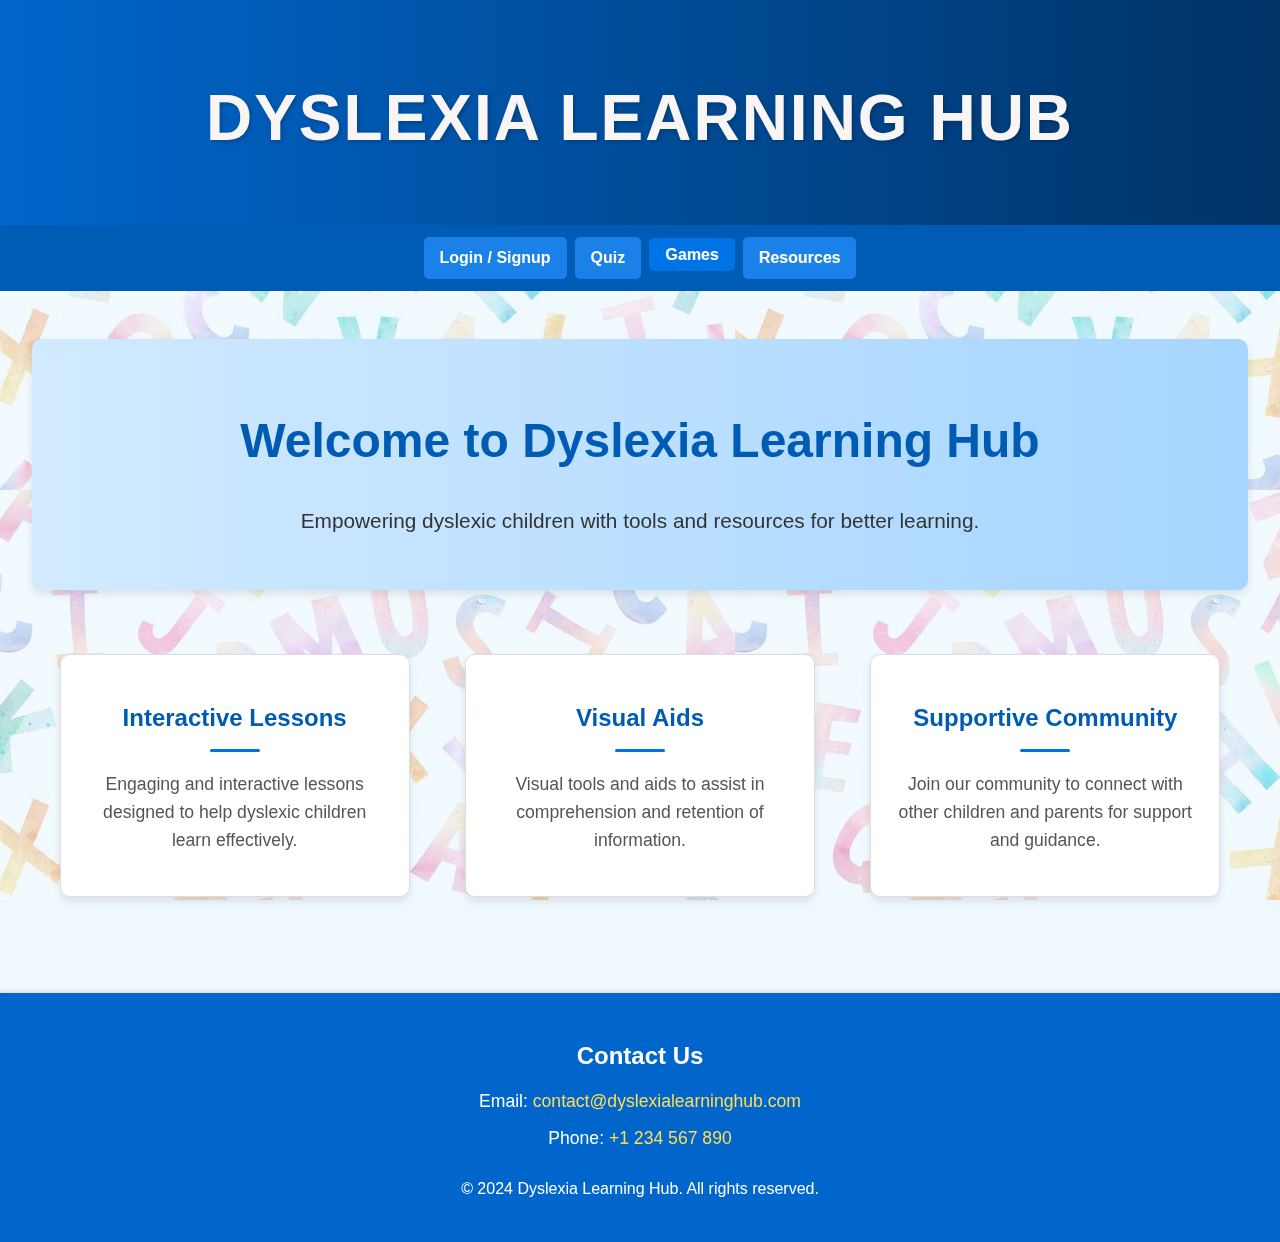
<file: Landing Page/index.html>
<!DOCTYPE html>
<html lang="en">
<head>
    <meta charset="UTF-8">
    <meta name="viewport" content="width=device-width, initial-scale=1.0">
    <title>Dyslexia Learning Hub</title>
    <link rel="stylesheet" href="styles.css">
</head>
<body>
    <header>
        <h1>Dyslexia Learning Hub</h1>
    </header>
    <nav>
        <a href="http://localhost:5500/sign%20in/">Login / Signup</a>
        <a href="http://localhost:5500/Quiz/">Quiz</a>
        <div class="dropdown">
            <a href="#">Games</a>
            <div class="dropdown-content">
                <a href="http://localhost:5500/flipme/">FlipMe</a>
                <a href="http://localhost:5500/Writing/">Writing</a>
                <a href="http://localhost:5500/Spelling/">Spelling</a>
            </div>
        </div>
        <a href="#resources">Resources</a>
    </nav>
    <main>
        <section class="hero">
            <h1>Welcome to Dyslexia Learning Hub</h1>
            <p class="accessible-font">Empowering dyslexic children with tools and resources for better learning.</p>
        </section>
        <section class="features" id="features">
            <div class="feature">
                <h2>Interactive Lessons</h2>
                <p>Engaging and interactive lessons designed to help dyslexic children learn effectively.</p>
            </div>
            <div class="feature">
                <h2>Visual Aids</h2>
                <p>Visual tools and aids to assist in comprehension and retention of information.</p>
            </div>
            <div class="feature">
                <h2>Supportive Community</h2>
                <p>Join our community to connect with other children and parents for support and guidance.</p>
            </div>
        </section>
    </main>
    <footer>
        <section class="contact" id="contact">
            <h2>Contact Us</h2>
            <p>Email: <a href="mailto:contact@dyslexialearninghub.com">contact@dyslexialearninghub.com</a></p>
            <p>Phone: <a href="tel:+1234567890">+1 234 567 890</a></p>
        </section>
        <p>&copy; 2024 Dyslexia Learning Hub. All rights reserved.</p>
    </footer>
</body>
</html>
</file>
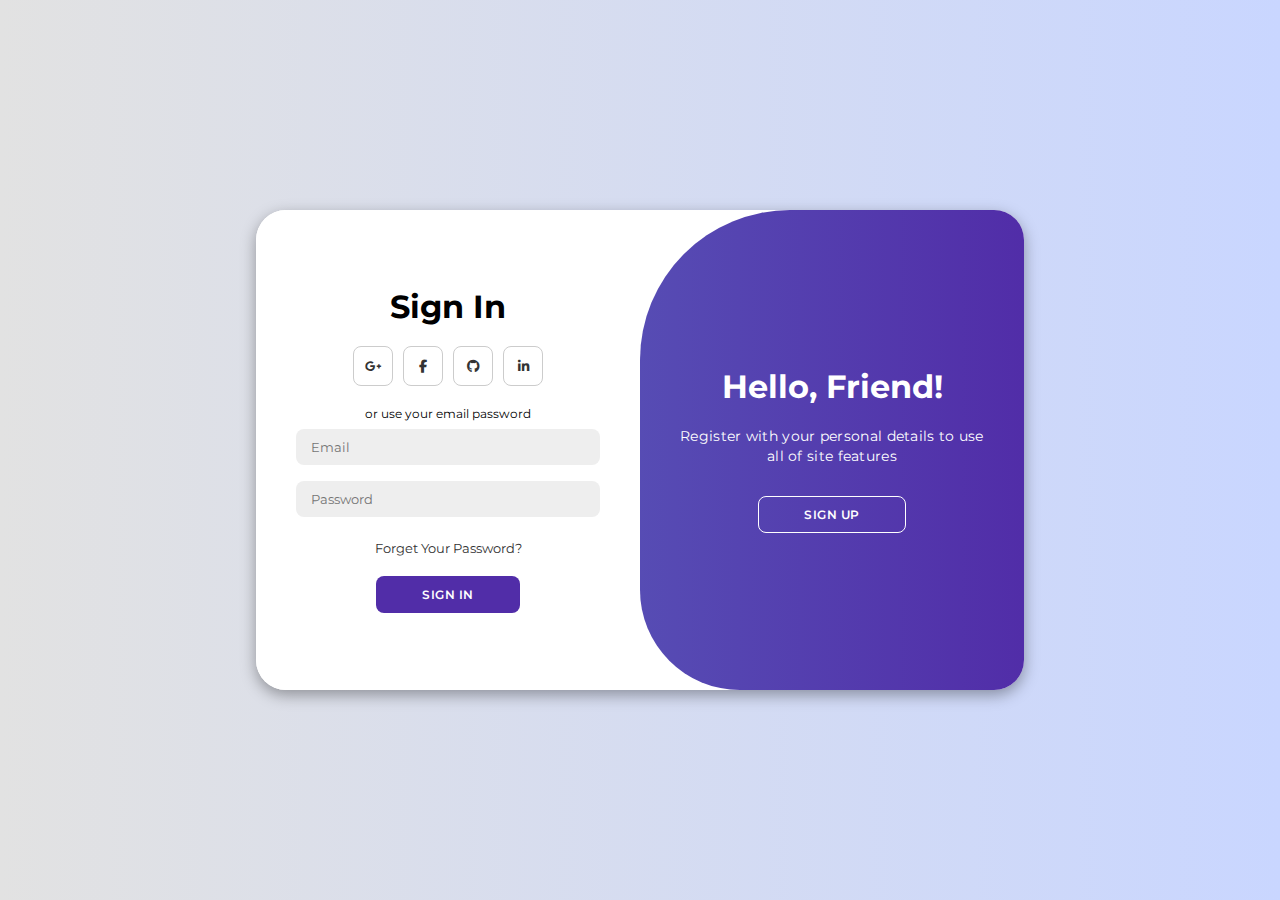
<file: sign in/index.html>
<!DOCTYPE html>
<html lang="en">

<head>
    <meta charset="UTF-8">
    <meta name="viewport" content="width=device-width, initial-scale=1.0">
    <link rel="stylesheet" href="https://cdnjs.cloudflare.com/ajax/libs/font-awesome/6.4.2/css/all.min.css">
    <link rel="stylesheet" href="style.css">
    <title>Modern Login Page | AsmrProg</title>
</head>

<body>

    <div class="container" id="container">
        <div class="form-container sign-up">
            <form action="server.php" method="post">
                <h1>Create Account</h1>
                <div class="social-icons">
                    <a href="#" class="icon"><i class="fa-brands fa-google-plus-g"></i></a>
                    <a href="#" class="icon"><i class="fa-brands fa-facebook-f"></i></a>
                    <a href="#" class="icon"><i class="fa-brands fa-github"></i></a>
                    <a href="#" class="icon"><i class="fa-brands fa-linkedin-in"></i></a>
                </div>
                <span>or use your email for registeration</span>
                <input type="text" placeholder="Name" name="name" />
                <input type="email" placeholder="Email" name="email" />
                <input type="password" placeholder="Password" name="password" />
                <button>Sign Up</button>
            </form>
        </div>
        <div class="form-container sign-in">
            <form>
                <h1>Sign In</h1>
                <div class="social-icons">
                    <a href="#" class="icon"><i class="fa-brands fa-google-plus-g"></i></a>
                    <a href="#" class="icon"><i class="fa-brands fa-facebook-f"></i></a>
                    <a href="#" class="icon"><i class="fa-brands fa-github"></i></a>
                    <a href="#" class="icon"><i class="fa-brands fa-linkedin-in"></i></a>
                </div>
                <span>or use your email password</span>
                <input type="email" placeholder="Email" name="email" />
                <input type="password" placeholder="Password" name="password" />
                <a href="#">Forget Your Password?</a>
                <button>Sign In</button>
            </form>
        </div>
        <div class="toggle-container">
            <div class="toggle">
                <div class="toggle-panel toggle-left">
                    <h1>Welcome Back!</h1>
                    <p>Enter your personal details to use all of site features</p>
                    <button class="hidden" id="login">Sign In</button>
                </div>
                <div class="toggle-panel toggle-right">
                    <h1>Hello, Friend!</h1>
                    <p>Register with your personal details to use all of site features</p>
                    <button class="hidden" id="register">Sign Up</button>
                </div>
            </div>
        </div>
    </div>

    <script src="script.js"></script>
</body>

</html>
</file>
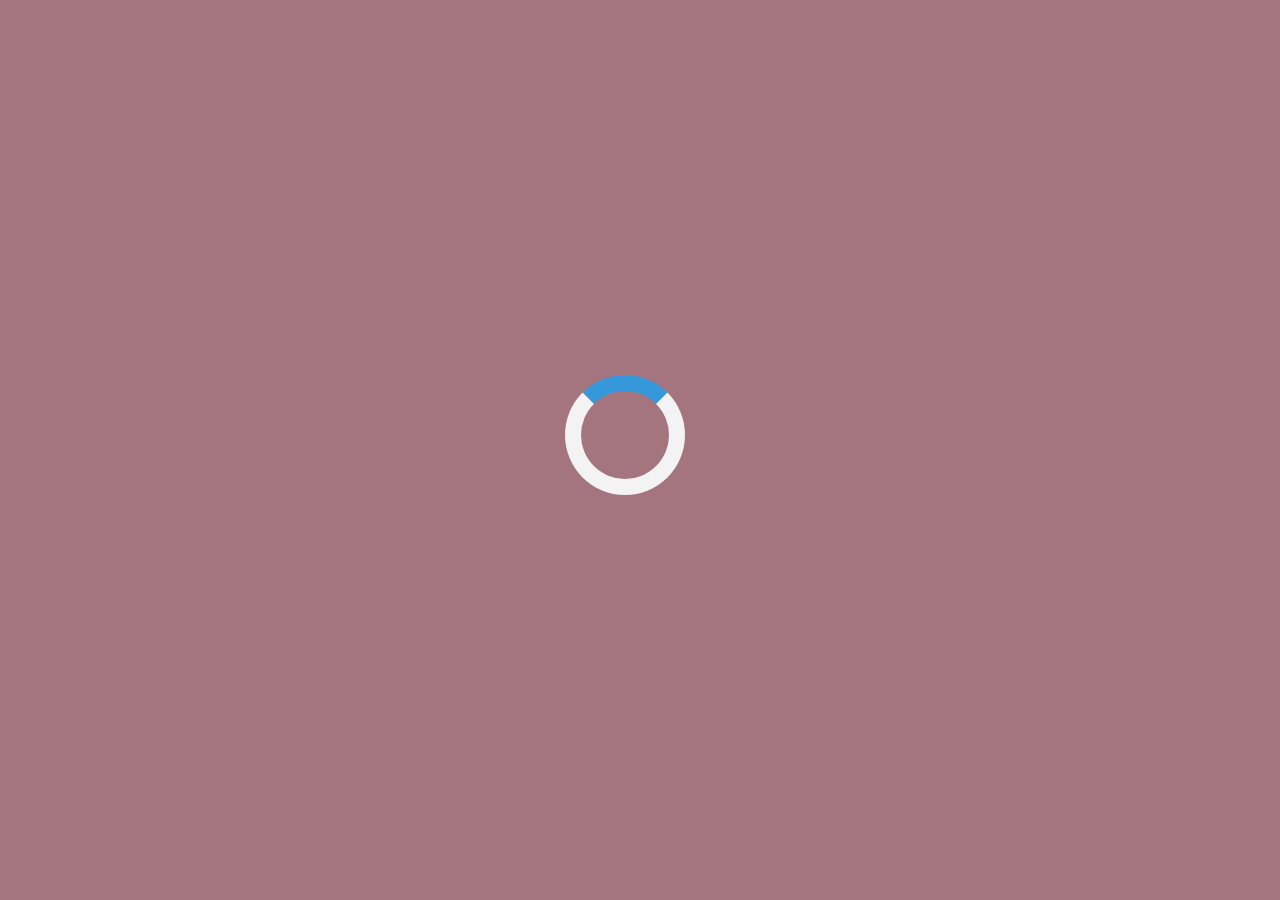
<file: flipme/images/index.html>
<!DOCTYPE html>
<html>
  <head>
    <meta charset="UTF-8" />
    <title>FlipOut - Do You Trust Your Memory</title>
    <link rel="icon" href="gamelogo.png" sizes="16x16" type="image/png" />
    <link
      rel="stylesheet"
      href="https://stackpath.bootstrapcdn.com/bootstrap/4.5.0/css/bootstrap.min.css"
    />
    <link rel="stylesheet" href="styles.css" />
  </head>
  <body>
    <div id="loader-background">
      <div id="loader"></div>
    </div>
    <div class="gameContainer">
      <div class="container" style="padding: 10px; margin-top: -50px;">
        <h3 class="text-left text-white">Do You Trust Your Memory ?</h3>
        <div id="playAgain">
          <button onclick="playAgain()" type="button" class="btn btn-warning">Play Again</button>
        </div>
      </div>
      <div class="container row">
        <h6 class="col text-left text-white">High Score <span id="highScore" class="badge badge-primary">0</span></h6>
        <h6 class="col text-center text-white">Chances Left <span id="chancesLeft" class="badge badge-danger">0</span></h6>
        <h6 class="col text-right text-white">Your Points <span id="points" class="badge badge-success">0</span></h6>
      </div>
      <div class="card" data-image="spiderman">
        <img src="spiderman.jpg" class="front" alt="spideman" />
        <img src="gamelogo.png" class="back" alt="gamelogo" />
      </div>
      <div class="card" data-image="spiderman">
        <img src="spiderman.jpg" class="front" alt="spideman" />
        <img src="gamelogo.png" class="back" alt="gamelogo" />
      </div>
      <div class="card" data-image="fruits">
        <img src="fruits.jpg" class="front" alt="fruits" />
        <img src="gamelogo.png" class="back" alt="gamelogo" />
      </div>
      <div class="card" data-image="fruits">
        <img src="fruits.jpg" class="front" alt="fruits" />
        <img src="gamelogo.png" class="back" alt="gamelogo" />
      </div>
      <div class="card" data-image="tree">
        <img src="tree.jpg" class="front" alt="tree" />
        <img src="gamelogo.png" class="back" alt="gamelogo" />
      </div>
      <div class="card" data-image="tree">
        <img src="tree.jpg" class="front" alt="tree" />
        <img src="gamelogo.png" class="back" alt="gamelogo" />
      </div>
      <div class="card" data-image="elephant">
        <img src="elephant.jpg" class="front" alt="elephant" />
        <img src="gamelogo.png" class="back" alt="gamelogo" />
      </div>
      <div class="card" data-image="elephant">
        <img src="elephant.jpg" class="front" alt="elephant" />
        <img src="gamelogo.png" class="back" alt="gamelogo" />
      </div>
      <div class="card" data-image="mrbean">
        <img src="mrbean.jpg" class="front" alt="mrbean" />
        <img src="gamelogo.png" class="back" alt="gamelogo" />
      </div>
      <div class="card" data-image="mrbean">
        <img src="mrbean.jpg" class="front" alt="mrbean" />
        <img src="gamelogo.png" class="back" alt="gamelogo" />
      </div>
      <div class="card" data-image="lollipop">
        <img src="lollipop.jpg" class="front" alt="lollipop" />
        <img src="gamelogo.png" class="back" alt="gamelogo" />
      </div>
      <div class="card" data-image="lollipop">
        <img src="lollipop.jpg" class="front" alt="lollipop" />
        <img src="gamelogo.png" class="back" alt="gamelogo" />
      </div>
      <div class="card" data-image="parrot">
        <img src="parrot.jpg" class="front" alt="parrot" />
        <img src="gamelogo.png" class="back" alt="gamelogo" />
      </div>
      <div class="card" data-image="parrot">
        <img src="parrot.jpg" class="front" alt="parrot" />
        <img src="gamelogo.png" class="back" alt="gamelogo" />
      </div>
      <div class="card" data-image="aeroplane">
        <img src="aeroplane.jpg" class="front" alt="aeroplane" />
        <img src="gamelogo.png" class="back" alt="gamelogo" />
      </div>
      <div class="card" data-image="aeroplane">
        <img src="aeroplane.jpg" class="front" alt="aeroplane" />
        <img src="gamelogo.png" class="back" alt="gamelogo" />
      </div>
    </div>
    <div class="container" id="gameOver">
      <div class="alert alert-warning text-center">
        <strong id="game-over-text">Game Over !</strong>
      </div>
    </div>
    <script src="script.js"></script>
  </body>
</html>
</file>
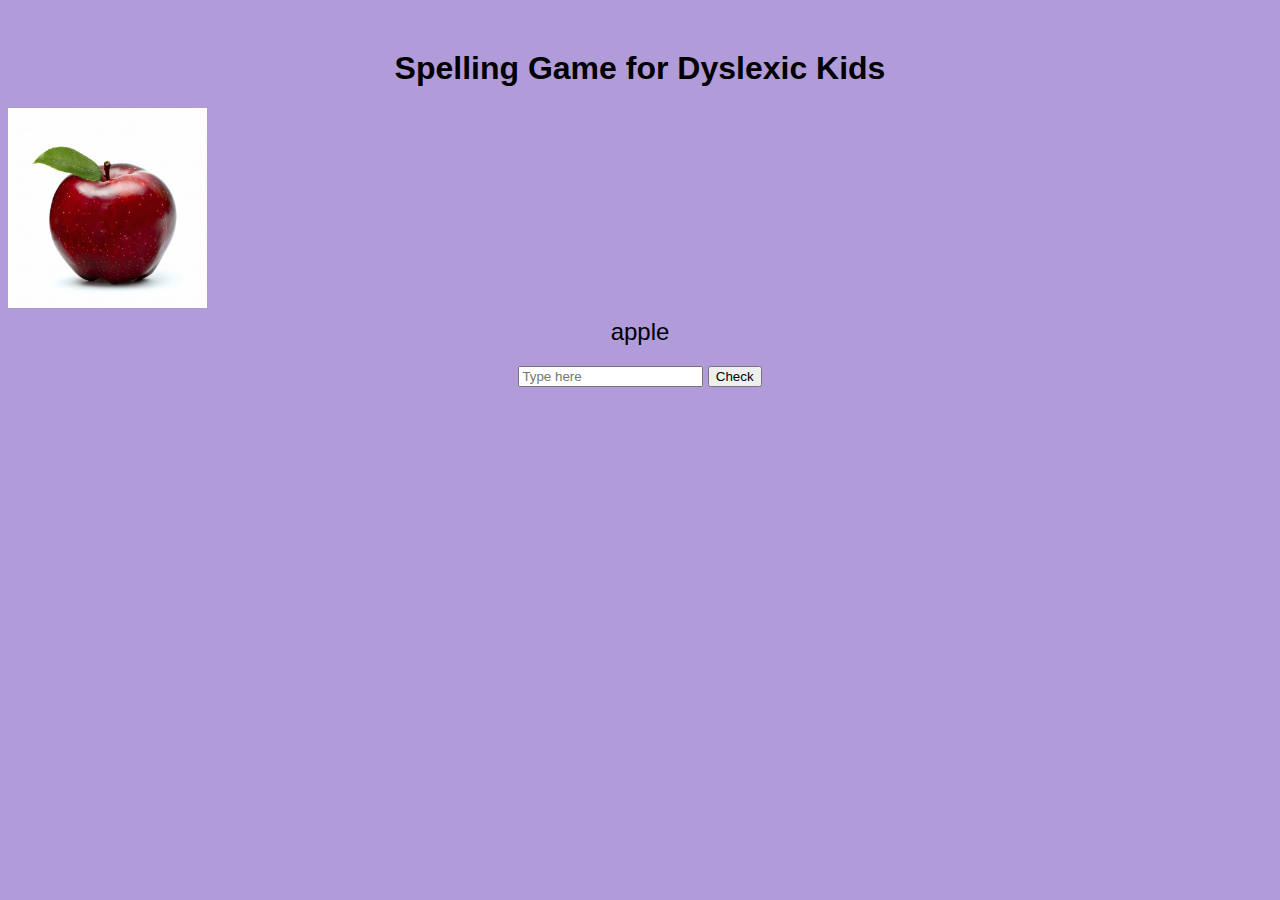
<file: Spelling/Images/index.html>
<!DOCTYPE html>
<html lang="en">
<head>
    <meta charset="UTF-8">
    <meta name="viewport" content="width=device-width, initial-scale=1.0">
    <title>Spelling Game for Dyslexic Kids</title>
    <link rel="stylesheet" href="styles.css">
</head>
<body>
    <div class="container">
        <h1>Spelling Game for Dyslexic Kids</h1>
        <div id="word-container">
            <img id="word-img" src="" alt="Word Image">
            <span id="word"></span>
        </div>
        <input type="text" id="userInput" placeholder="Type here" autocomplete="off">
        <button id="checkBtn">Check</button>
        <p id="result"></p>
    </div>

    <script src="script.js"></script>
</body>
</html>
</file>
<file: Landing Page/styles.css>
body {
    font-family: 'Helvetica Neue', Arial, sans-serif;
    line-height: 1.6;
    color: #333;
    padding: 0;
    margin: 0;
    background: #f0f8ff;
    position: relative;
    overflow-x: hidden;
}

header {
    background: linear-gradient(90deg, #0066cc, #003366);
    color: white;
    padding: 1.5em 0;
    text-align: center;
    box-shadow: 0 2px 4px rgba(0, 0, 0, 0.1);
    animation: fadeInDown 1s ease-out;
}

header h1 {
    font-size: 4em; /* Adjusted font size */
    margin-bottom: 0.5em;
    color: #f9f5f5; /* Text color */
    text-transform: uppercase; /* Uppercase text */
    letter-spacing: 2px; /* Increased letter spacing */
    text-shadow: 2px 2px 4px rgba(0, 0, 0, 0.2); /* Text shadow */
}

nav {
    display: flex;
    justify-content: center;
    background-color: #005bb5;
    padding: 0.75em;
    animation: fadeIn 1.5s ease-out;
}

nav a {
    color: white;
    text-decoration: none;
    padding: 0.5em 1em;
    margin: 0 0.5em;
    background-color: #0073e6;
    border-radius: 5px;
    font-weight: bold;
    transition: background-color 0.3s, transform 0.3s;
    position: relative;
    overflow: hidden;
}

nav a:hover {
    background-color: #004c99;
    transform: scale(1.1);
}

nav a:before {
    content: '';
    position: absolute;
    top: 50%;
    left: 50%;
    width: 200%;
    height: 200%;
    background-color: rgba(255, 255, 255, 0.1);
    border-radius: 50%;
    transition: all 0.5s ease;
    z-index: 0;
    transform: translate(-50%, -50%);
}

nav a:hover:before {
    width: 300%;
    height: 300%;
}

nav a span {
    position: relative;
    z-index: 1;
}

main {
    padding: 3em 2em;
    animation: fadeInUp 1s ease-out;
}

.hero {
    text-align: center;
    margin-bottom: 3em;
    background: linear-gradient(90deg, #d1eaff, #a6d5ff);
    padding: 2em;
    border-radius: 10px;
    box-shadow: 0 4px 8px rgba(0, 0, 0, 0.1);
    animation: fadeIn 2s ease-out;
}

.hero h1 {
    font-size: 3em;
    margin-bottom: 0.5em;
    color: #005bb5;
}

.hero p {
    font-size: 1.3em;
    color: #333;
}

.features {
    display: flex;
    flex-wrap: wrap;
    justify-content: space-around;
    margin-bottom: 2em;
    animation: fadeInUp 2s ease-out;
}

.feature {
    background-color: white;
    border: 1px solid #ddd;
    border-radius: 10px;
    padding: 1.5em;
    margin: 1em;
    flex: 1 1 300px;
    max-width: 300px;
    text-align: center;
    box-shadow: 0 4px 8px rgba(0, 0, 0, 0.1);
    transition: transform 0.3s, box-shadow 0.3s;
    animation: fadeInUp 2s ease-out;
}

.feature:hover {
    transform: translateY(-10px);
    box-shadow: 0 8px 16px rgba(0, 0, 0, 0.2);
}

.feature h2 {
    font-size: 1.5em;
    color: #005bb5;
    margin-bottom: 0.5em;
    position: relative;
}

.feature h2:after {
    content: '';
    display: block;
    width: 50px;
    height: 3px;
    background-color: #0073e6;
    margin: 0.5em auto;
    border-radius: 2px;
}

.feature p {
    font-size: 1.1em;
    color: #555;
}

footer {
    text-align: center;
    background-color: #0066cc;
    color: white;
    padding: 1.5em 0;
    position: relative;
    bottom: 0;
    width: 100%;
    box-shadow: 0 -2px 4px rgba(0, 0, 0, 0.1);
    animation: fadeIn 2s ease-out;
}

.accessible-font {
    font-size: 1.3em;
}

@keyframes fadeIn {
    from {
        opacity: 0;
    }
    to {
        opacity: 1;
    }
}

@keyframes fadeInDown {
    from {
        opacity: 0;
        transform: translateY(-20px);
    }
    to {
        opacity: 1;
        transform: translateY(0);
    }
}

@keyframes fadeInUp {
    from {
        opacity: 0;
        transform: translateY(20px);
    }
    to {
        opacity: 1;
        transform: translateY(0);
    }
}

/* Alphabet Background */
body::before {
    content: '';
    position: fixed;
    top: 0;
    left: 0;
    width: 100%;
    height: 100%;
    background: url('alphabet-background.png') repeat;
    opacity: 0.43;
    z-index: -1;
}

/* Contact Section */
.contact {
    margin-bottom: 1.5em;
}

.contact h2 {
    font-size: 1.5em;
    color: #ffffff;
    margin-bottom: 0.5em;
}

.contact p {
    font-size: 1.1em;
    color: #ffffff;
    margin: 0.5em 0;
}

.contact a {
    color: #ffdd57;
    text-decoration: none;
    transition: color 0.3s;
}

.contact a:hover {
    color: #ffd700;
}
/* Update this CSS in your existing styles.css file */

/* Dropdown Button */
.dropdown {
    position: relative;
    display: inline-block;
    padding-top: 5px; /* Adjusted padding */
}

/* Dropdown Content (Hidden by Default) */
.dropdown-content {
    display: none;
    position: absolute;
    background-color: #f9f9f9;
    min-width: 160px;
    box-shadow: 0 8px 16px 0 rgba(0,0,0,0.2);
    z-index: 1;
}

/* Links inside the Dropdown */
.dropdown-content a {
    color: black;
    padding: 16px 16px;
    text-decoration: none;
    display: block;
}

/* Change color of dropdown links on hover */
.dropdown-content a:hover {
    background-color: #f1f1f1;
}

/* Show the dropdown menu on hover */
.dropdown:hover .dropdown-content {
    display: block;
}

/* Position the dropdown content */
.dropdown-content {
    right: 0;
}

/* Style for the navigation links */
nav a {
    color: white;
    text-decoration: none;
    padding: 0.5em 1em;
    margin: 0 0.25em;
    font-weight: bold;
    transition: background-color 0.3s, transform 0.3s;
    position: relative;
}

/* Hover effect for the navigation links */
nav a:hover {
    background-color: #004c99;
    transform: scale(1.1);
}

/* Add this to remove the faint white oval shade on the Games tab */
.dropdown a:before {
    display: none;
}
</file>
<file: sign in/style.css>
@import url('https://fonts.googleapis.com/css2?family=Montserrat:wght@300;400;500;600;700&display=swap');

*{
    margin: 0;
    padding: 0;
    box-sizing: border-box;
    font-family: 'Montserrat', sans-serif;
}

body{
    background-color: #c9d6ff;
    background: linear-gradient(to right, #e2e2e2, #c9d6ff);
    display: flex;
    align-items: center;
    justify-content: center;
    flex-direction: column;
    height: 100vh;
}

.container{
    background-color: #fff;
    border-radius: 30px;
    box-shadow: 0 5px 15px rgba(0, 0, 0, 0.35);
    position: relative;
    overflow: hidden;
    width: 768px;
    max-width: 100%;
    min-height: 480px;
}

.container p{
    font-size: 14px;
    line-height: 20px;
    letter-spacing: 0.3px;
    margin: 20px 0;
}

.container span{
    font-size: 12px;
}

.container a{
    color: #333;
    font-size: 13px;
    text-decoration: none;
    margin: 15px 0 10px;
}

.container button{
    background-color: #512da8;
    color: #fff;
    font-size: 12px;
    padding: 10px 45px;
    border: 1px solid transparent;
    border-radius: 8px;
    font-weight: 600;
    letter-spacing: 0.5px;
    text-transform: uppercase;
    margin-top: 10px;
    cursor: pointer;
}

.container button.hidden{
    background-color: transparent;
    border-color: #fff;
}

.container form{
    background-color: #fff;
    display: flex;
    align-items: center;
    justify-content: center;
    flex-direction: column;
    padding: 0 40px;
    height: 100%;
}

.container input{
    background-color: #eee;
    border: none;
    margin: 8px 0;
    padding: 10px 15px;
    font-size: 13px;
    border-radius: 8px;
    width: 100%;
    outline: none;
}

.form-container{
    position: absolute;
    top: 0;
    height: 100%;
    transition: all 0.6s ease-in-out;
}

.sign-in{
    left: 0;
    width: 50%;
    z-index: 2;
}

.container.active .sign-in{
    transform: translateX(100%);
}

.sign-up{
    left: 0;
    width: 50%;
    opacity: 0;
    z-index: 1;
}

.container.active .sign-up{
    transform: translateX(100%);
    opacity: 1;
    z-index: 5;
    animation: move 0.6s;
}

@keyframes move{
    0%, 49.99%{
        opacity: 0;
        z-index: 1;
    }
    50%, 100%{
        opacity: 1;
        z-index: 5;
    }
}

.social-icons{
    margin: 20px 0;
}

.social-icons a{
    border: 1px solid #ccc;
    border-radius: 20%;
    display: inline-flex;
    justify-content: center;
    align-items: center;
    margin: 0 3px;
    width: 40px;
    height: 40px;
}

.toggle-container{
    position: absolute;
    top: 0;
    left: 50%;
    width: 50%;
    height: 100%;
    overflow: hidden;
    transition: all 0.6s ease-in-out;
    border-radius: 150px 0 0 100px;
    z-index: 1000;
}

.container.active .toggle-container{
    transform: translateX(-100%);
    border-radius: 0 150px 100px 0;
}

.toggle{
    background-color: #512da8;
    height: 100%;
    background: linear-gradient(to right, #5c6bc0, #512da8);
    color: #fff;
    position: relative;
    left: -100%;
    height: 100%;
    width: 200%;
    transform: translateX(0);
    transition: all 0.6s ease-in-out;
}

.container.active .toggle{
    transform: translateX(50%);
}

.toggle-panel{
    position: absolute;
    width: 50%;
    height: 100%;
    display: flex;
    align-items: center;
    justify-content: center;
    flex-direction: column;
    padding: 0 30px;
    text-align: center;
    top: 0;
    transform: translateX(0);
    transition: all 0.6s ease-in-out;
}

.toggle-left{
    transform: translateX(-200%);
}

.container.active .toggle-left{
    transform: translateX(0);
}

.toggle-right{
    right: 0;
    transform: translateX(0);
}

.container.active .toggle-right{
    transform: translateX(200%);
}
</file>
<file: flipme/images/styles.css>
* {
  margin: 0;
  padding: 0;
  box-sizing: border-box;
}

body {
  height: 100vh;
  background-color: #A4747F;
  display: flex;
}

#loader-background{
  position: fixed;
  top: 0;
  width: 100%;
  height: 100%;
  background: #A4747F;
  z-index: 1000;
}

#loader{
  position: absolute;
  left: 50%;
  top: 50%;
  z-index: 1001;
  width: 150px;
  height: 150px;
  margin: -75px 0 0 -75px;
  border: 16px solid #f3f3f3;
  border-radius: 50%;
  border-top: 16px solid #3498db;
  width: 120px;
  height: 120px;
  animation: spin 2s linear infinite;
}

@keyframes spin {
  0% { transform: rotate(0deg); }
  100% { transform: rotate(360deg); }
}

#gameOver{
  top: 50%;
  left: 25%;
  display: none;
  position: absolute;
  width: 50%;
  background: #A4747F;
  z-index: 900;
}

#playAgain{
  top: -8%;
  left: 78%;
  position: absolute;
  width: 50%;
  z-index: 950;
}

.gameContainer {
  width: 500px;
  height: 500px;
  margin: auto;
  display: flex;
  flex-wrap: wrap;
  perspective: 1000px;
}

.card {
  width: 23%;
  height: 23%;
  margin: 5px;
  position: relative;
  transform-style: preserve-3d;
  transition: transform 0.3s;
  cursor: pointer;
  background-color: transparent;
}

.card:active {
  transform: scale(0.95);
  transition: transform 0.2s ease-in-out;
}

.card.flip {
  transform: rotateY(180deg);
  cursor: pointer;
}

.front,
.back {
  background-color: #807f7f;
  width: 100%;
  height: 100%;
  padding: 10px;
  border-radius: 4px;
  position: absolute;
  backface-visibility: hidden;
}

.front {
  transform: rotateY(180deg);
}
</file>
<file: Spelling/Images/styles.css>
body {
    
        font-family: Arial, sans-serif;
        text-align: center;
        background-color: #b19cd9; /* Light pastel purple */
    
}

.container {
    margin-top: 50px;
}

#word-container {
    margin-bottom: 20px;
    position: relative;
}

#word-img {
    display: none;
    max-width: 200px;
    max-height: 200px;
    margin-bottom: 10px;
}

#word {
    font-size: 24px;
}

#result {
    margin-top: 20px;
    font-weight: bold;
}

.correct {
    color: green;
    animation: pulse 0.5s infinite alternate;
}

.incorrect {
    color: red;
    animation: shake 0.5s;
}

@keyframes pulse {
    from {
        transform: scale(1);
    }
    to {
        transform: scale(1.1);
    }
}

@keyframes shake {
    0% { transform: translateX(0); }
    25% { transform: translateX(-5px); }
    50% { transform: translateX(5px); }
    75% { transform: translateX(-5px); }
    100% { transform: translateX(0); }
}
</file>
